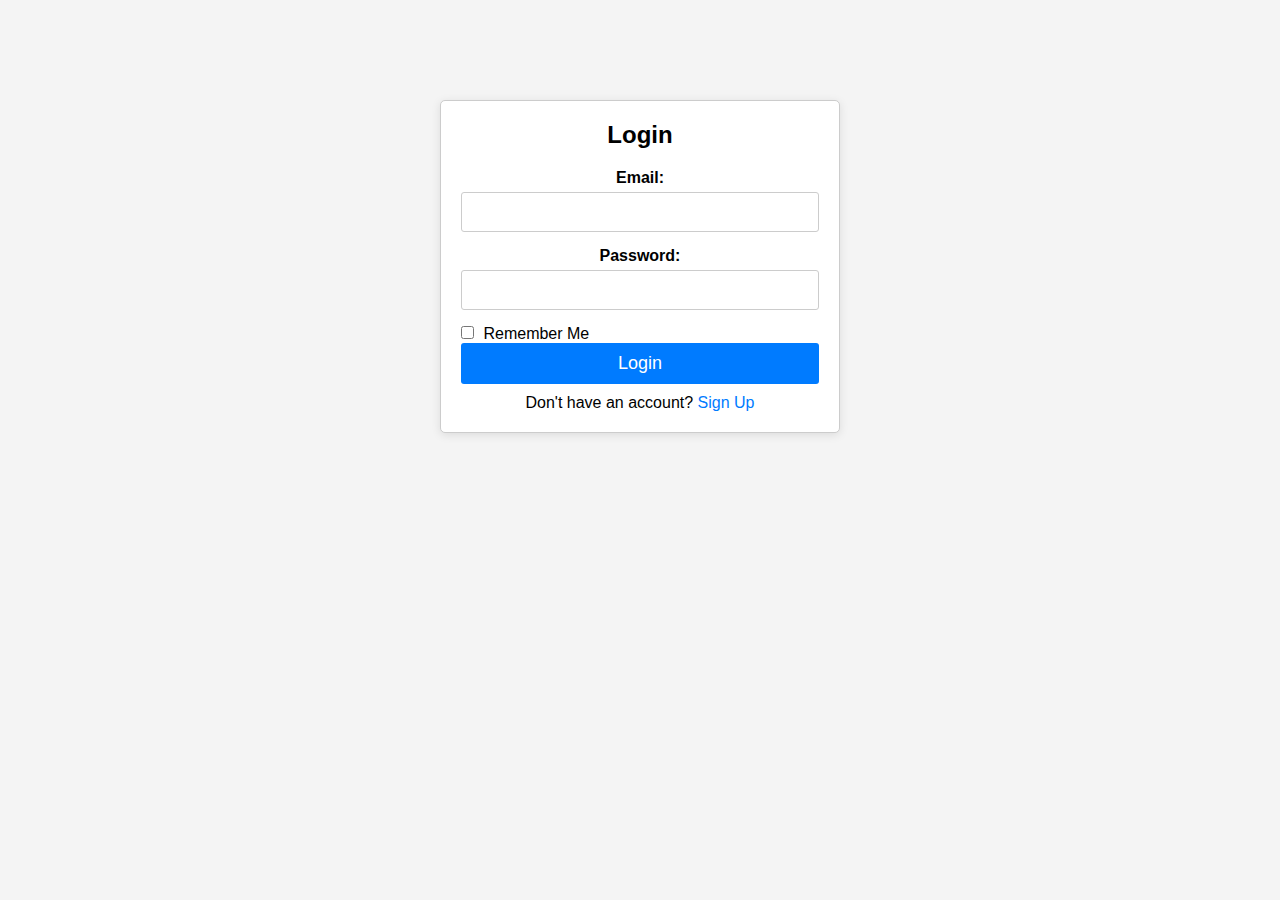
<file: E-commerce login/index.html>
<!DOCTYPE html>
<html lang="en">
<head>
    <meta charset="UTF-8">
    <meta name="viewport" content="width=device-width, initial-scale=1.0">
    <link rel="stylesheet" href="style.css">
    <title>Login | Your E-commerce Store</title>
</head>
<body>
    <div class="login-container">
        <form class="login-form">
            <h1>Login</h1>
            <div class="input-group">
                <label for="email">Email:</label>
                <input type="email" id="email" name="email" required>
            </div>
            <div class="input-group">
                <label for="password">Password:</label>
                <input type="password" id="password" name="password" required>
            </div>
            <div class="checkbox-group">
                <input type="checkbox" id="remember" name="remember">
                <label for="remember">Remember Me</label>
            </div>
            <button type="submit">Login</button>
        </form>
        <div class="signup-link">
            <p>Don't have an account? <a href="signup.html">Sign Up</a></p>
        </div>
    </div>
</body>
</html>
</file>
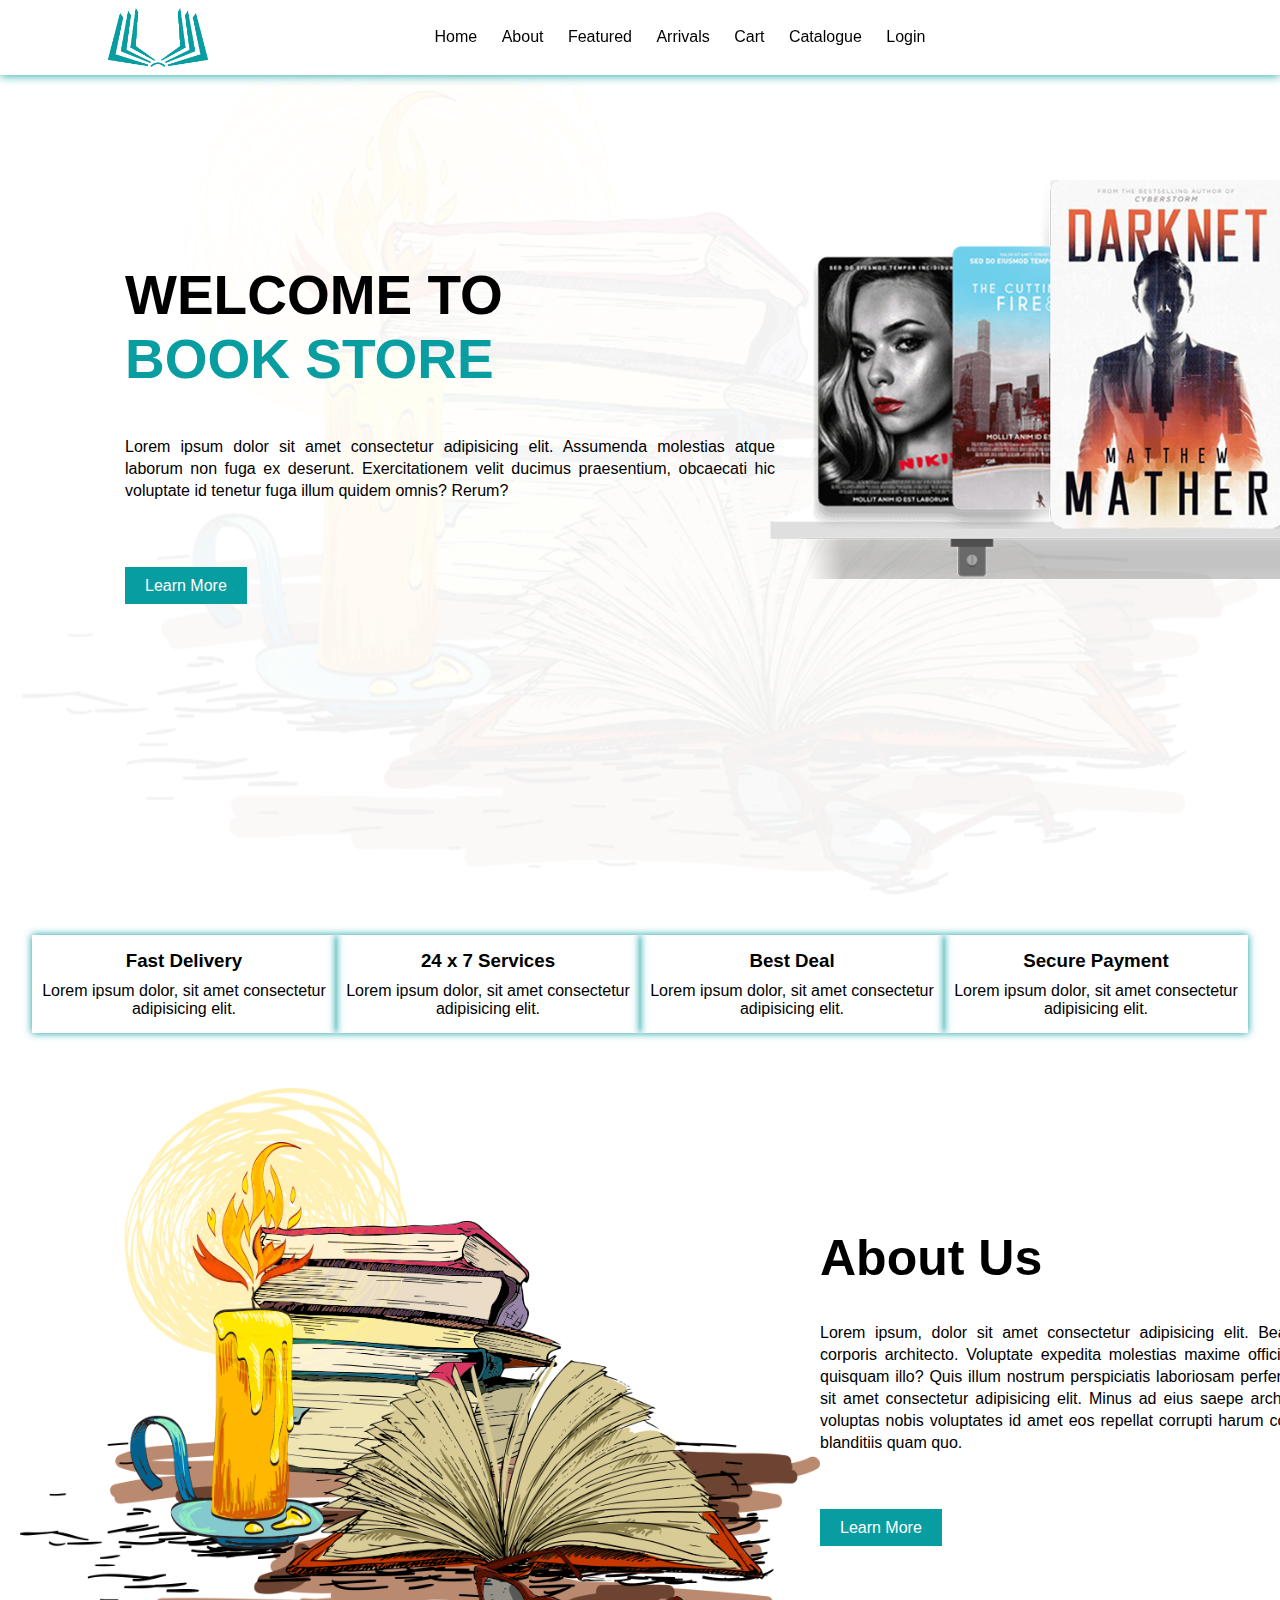
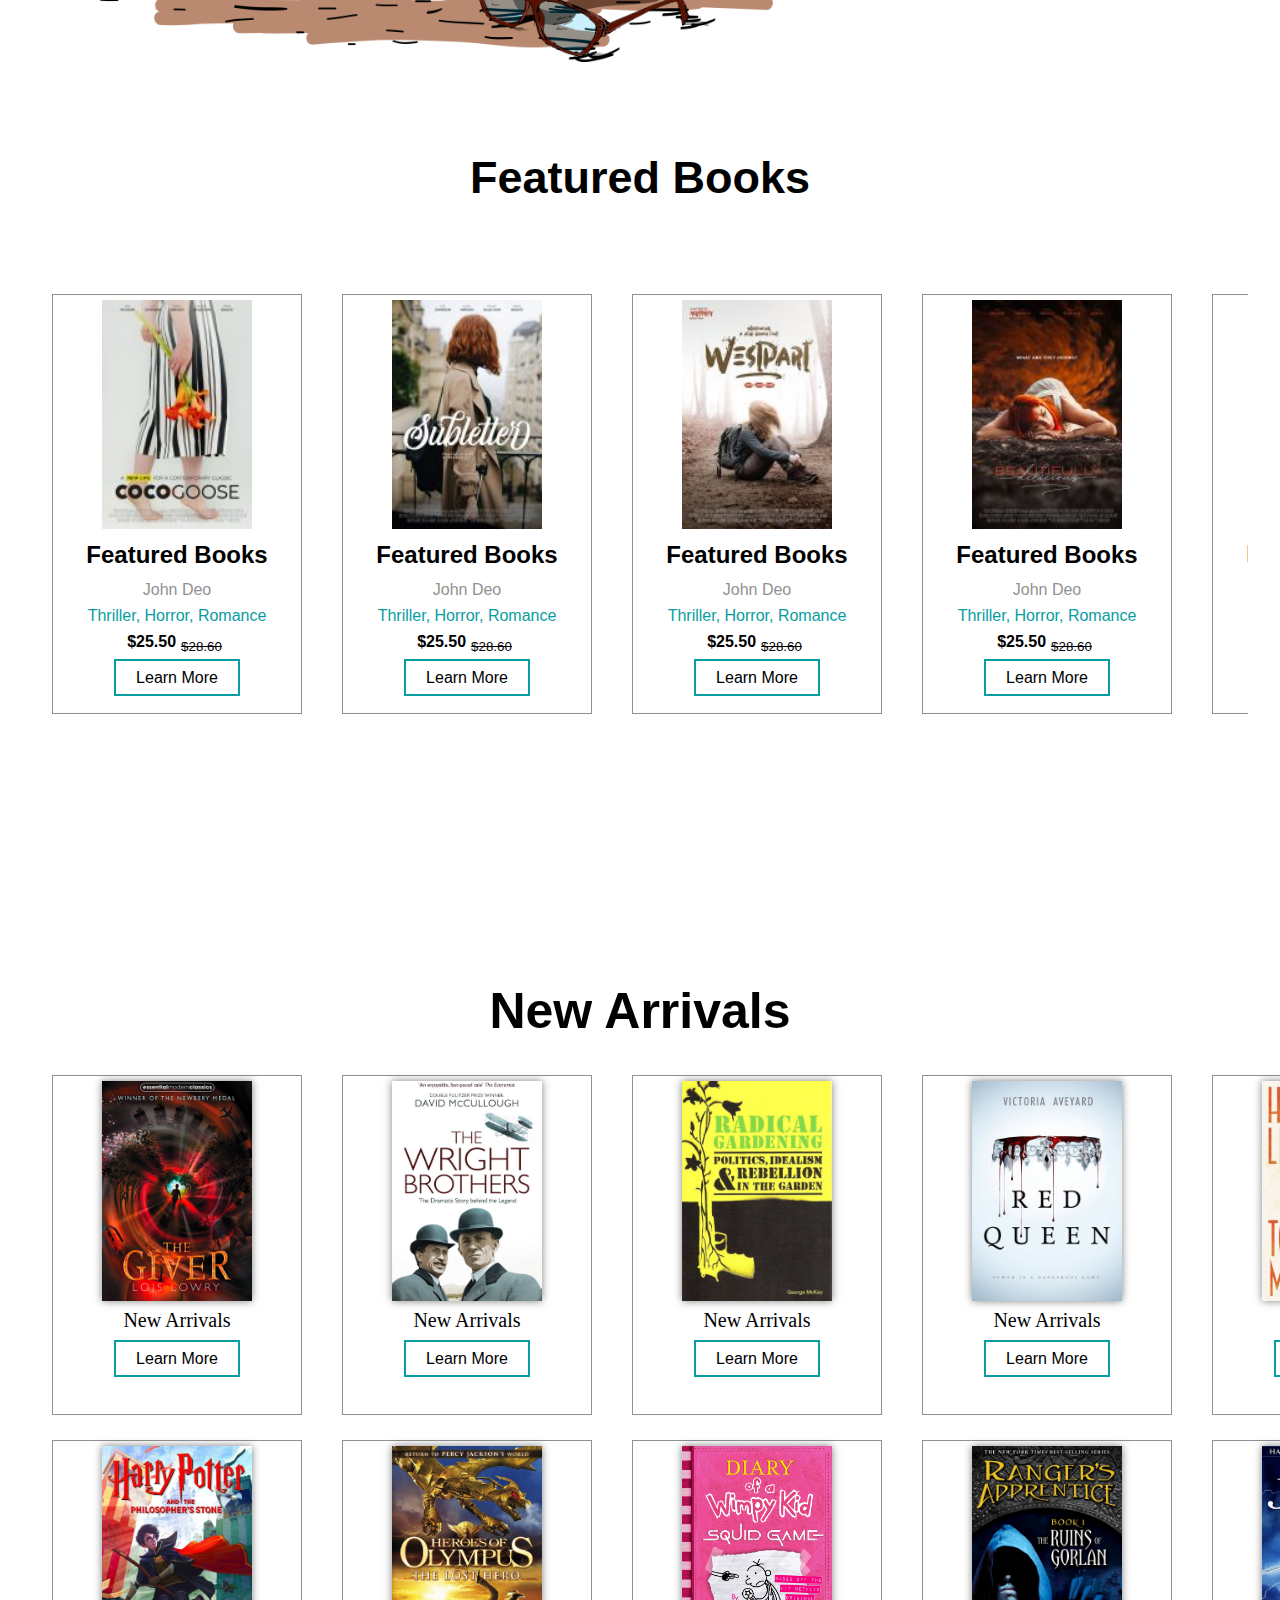
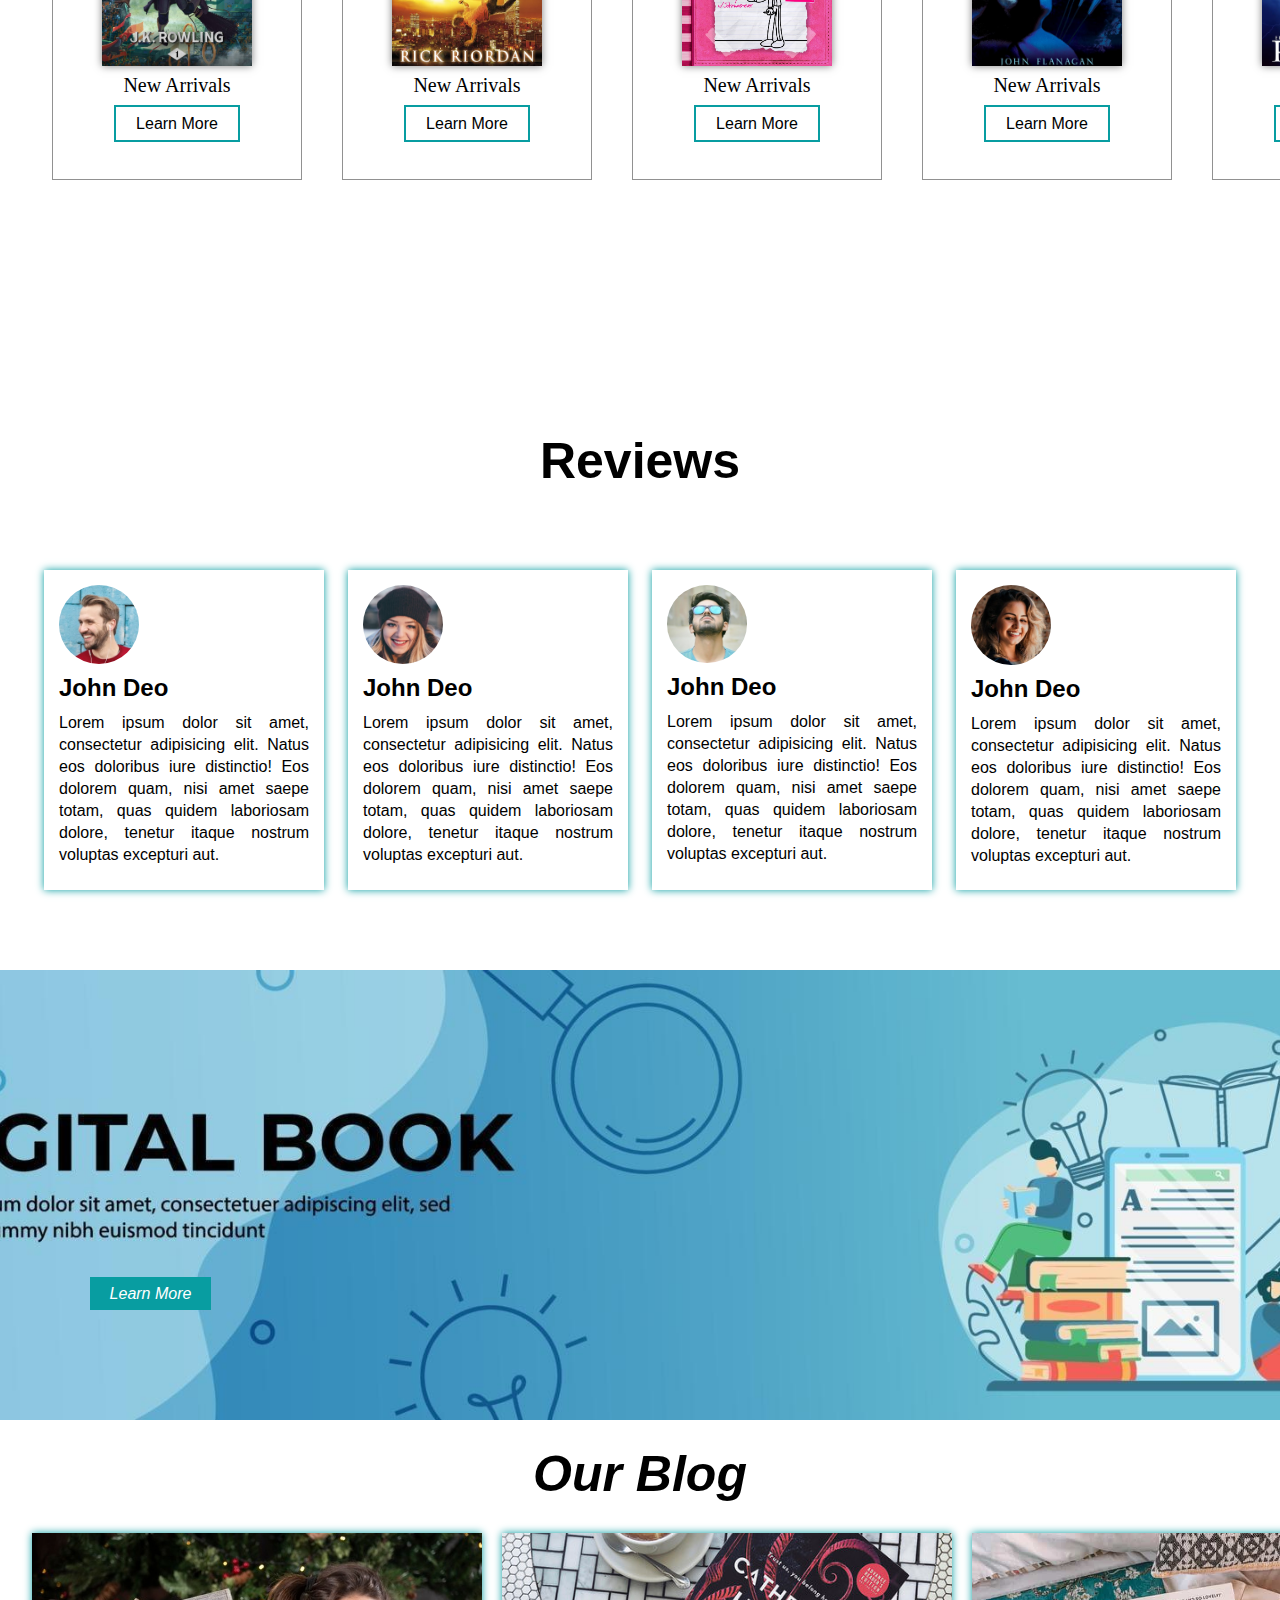
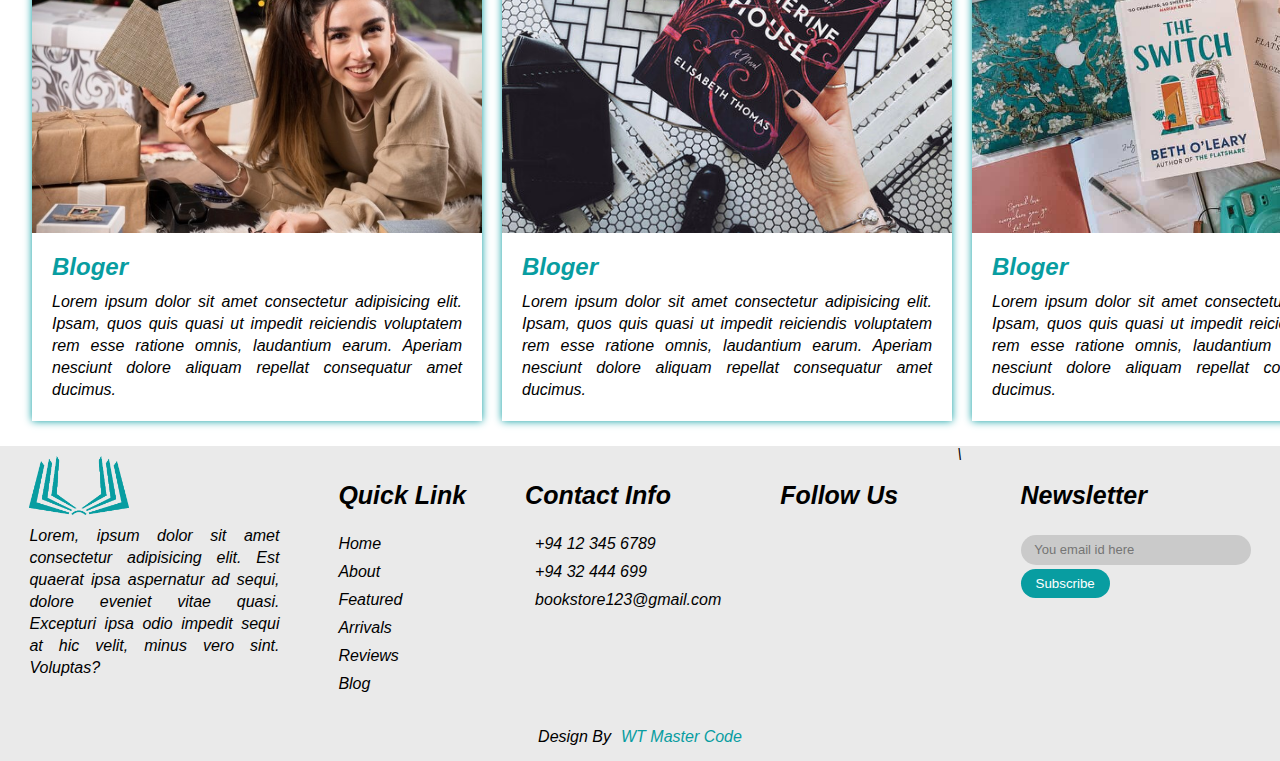
<file: home.html>
<html lang="en"><head>
    <meta charset="UTF-8">
    <meta http-equiv="X-UA-Compatible" content="IE=edge">
    <meta name="viewport" content="width=device-width, initial-scale=1.0">
    <title>Book Store Website</title>
    <link rel="stylesheet" href="home.css">
    <link rel="stylesheet" href="https://cdnjs.cloudflare.com/ajax/libs/font-awesome/6.1.1/css/all.min.css" integrity="sha512-KfkfwYDsLkIlwQp6LFnl8zNdLGxu9YAA1QvwINks4PhcElQSvqcyVLLD9aMhXd13uQjoXtEKNosOWaZqXgel0g==" crossorigin="anonymous" referrerpolicy="no-referrer">
<body>
    
    <section>

        <nav>

            <div class="logo">
                <img src="image/logo.png">
            </div>

            <ul>
                <li><a href="#Home">Home</a></li>
                <li><a href="#About">About</a></li>
                <li><a href="#Featured">Featured</a></li>
                <li><a href="#arrival" >Arrivals</a></li>
                <li><a href="./Cart Page/index.html">Cart</a></li>
                <li><a href="./catalaouge page/index.html">Catalogue</a></li>
                <li><a href="./E-commerce login/index.html">Login</a></li>
            </ul>

            <div class="social_icon">
                <i class="fa-solid fa-magnifying-glass"></i>
                <i class="fa-solid fa-heart"></i>
            </div>

        </nav>

        <div class="main">

            <div class="main_tag">
                <h1>WELCOME TO<br><span>BOOK STORE</span></h1>

                <p>
                    Lorem ipsum dolor sit amet consectetur adipisicing elit. Assumenda molestias atque laborum 
                    non fuga ex deserunt. Exercitationem velit ducimus praesentium, obcaecati hic voluptate id 
                    tenetur fuga illum quidem omnis? Rerum?
                </p>
                <a href="#" class="main_btn">Learn More</a>

            </div>

            <div class="main_img">
                <img src="image/table.png">
            </div>

        </div>

    </section>




    <!--Services-->

    <div class="services">

        <div class="services_box">

            <div class="services_card">
                <i class="fa-solid fa-truck-fast"></i>
                <h3>Fast Delivery</h3>
                <p>
                    Lorem ipsum dolor, sit amet consectetur adipisicing elit. 
                </p>
            </div>

            <div class="services_card">
                <i class="fa-solid fa-headset"></i>
                <h3>24 x 7 Services</h3>
                <p>
                    Lorem ipsum dolor, sit amet consectetur adipisicing elit. 
                </p>
            </div>

            <div class="services_card">
                <i class="fa-solid fa-tag"></i>
                <h3>Best Deal</h3>
                <p>
                    Lorem ipsum dolor, sit amet consectetur adipisicing elit. 
                </p>
            </div>

            <div class="services_card">
                <i class="fa-solid fa-lock"></i>
                <h3>Secure Payment</h3>
                <p>
                    Lorem ipsum dolor, sit amet consectetur adipisicing elit. 
                </p>
            </div>

        </div>

    </div>




    <!--About-->

    <div class="about" id="About">

        <div class="about_image">
            <img src="image/about.png">
        </div>
        <div class="about_tag">
            <h1>About Us</h1>
            <p>
                Lorem ipsum, dolor sit amet consectetur adipisicing elit. Beatae cumque atque dolor corporis 
                architecto. Voluptate expedita molestias maxime officia natus consectetur dolor quisquam illo? 
                Quis illum nostrum perspiciatis laboriosam perferendis? Lorem ipsum dolor sit amet consectetur 
                adipisicing elit. Minus ad eius saepe architecto aperiam laboriosam voluptas nobis voluptates 
                id amet eos repellat corrupti harum consectetur, dolorum dolore blanditiis quam quo.
            </p>
            <a href="#" class="about_btn">Learn More</a>
        </div>

    </div>





    <!--Books-->

    <div class="featured_boks">

        <h1>Featured Books</h1>

        <div class="featured_book_box">

            <div class="featured_book_card">

                <div class="featurde_book_img">
                    <img src="image/book_1.jpg">
                </div>

                <div class="featurde_book_tag">
                    <h2>Featured Books</h2>
                    <p class="writer">John Deo</p>
                    <div class="categories">Thriller, Horror, Romance</div>
                    <p class="book_price">$25.50<sub><del>$28.60</del></sub></p>
                    <a href="#" class="f_btn">Learn More</a>
                </div>               

            </div>

            <div class="featured_book_card">

                <div class="featurde_book_img">
                    <img src="image/book_2.jpg">
                </div>

                <div class="featurde_book_tag">
                    <h2>Featured Books</h2>
                    <p class="writer">John Deo</p>
                    <div class="categories">Thriller, Horror, Romance</div>
                    <p class="book_price">$25.50<sub><del>$28.60</del></sub></p>
                    <a href="#" class="f_btn">Learn More</a>
                </div>               

            </div>

            <div class="featured_book_card">

                <div class="featurde_book_img">
                    <img src="image/book_3.jpg">
                </div>

                <div class="featurde_book_tag">
                    <h2>Featured Books</h2>
                    <p class="writer">John Deo</p>
                    <div class="categories">Thriller, Horror, Romance</div>
                    <p class="book_price">$25.50<sub><del>$28.60</del></sub></p>
                    <a href="#" class="f_btn">Learn More</a>
                </div>               

            </div>

            <div class="featured_book_card">

                <div class="featurde_book_img">
                    <img src="image/book_4.jpg">
                </div>

                <div class="featurde_book_tag">
                    <h2>Featured Books</h2>
                    <p class="writer">John Deo</p>
                    <div class="categories">Thriller, Horror, Romance</div>
                    <p class="book_price">$25.50<sub><del>$28.60</del></sub></p>
                    <a href="#" class="f_btn">Learn More</a>
                </div>               

            </div>

            <div class="featured_book_card">

                <div class="featurde_book_img">
                    <img src="image/book_5.jpg">
                </div>

                <div class="featurde_book_tag">
                    <h2>Featured Books</h2>
                    <p class="writer">John Deo</p>
                    <div class="categories">Thriller, Horror, Romance</div>
                    <p class="book_price">$25.50<sub><del>$28.60</del></sub></p>
                    <a href="#" class="f_btn">Learn More</a>
                </div>               

            </div>
            
            <div class="featured_book_card">

                <div class="featurde_book_img">
                    <img src="image/book_6.jpg">
                </div>

                <div class="featurde_book_tag">
                    <h2>Featured Books</h2>
                    <p class="writer">John Deo</p>
                    <div class="categories">Thriller, Horror, Romance</div>
                    <p class="book_price">$25.50<sub><del>$28.60</del></sub></p>
                    <a href="#" class="f_btn">Learn More</a>
                </div>               

            </div>

            <div class="featured_book_card">

                <div class="featurde_book_img">
                    <img src="image/book_7.png">
                </div>

                <div class="featurde_book_tag">
                    <h2>Featured Books</h2>
                    <p class="writer">John Deo</p>
                    <div class="categories">Thriller, Horror, Romance</div>
                    <p class="book_price">$25.50<sub><del>$28.60</del></sub></p>
                    <a href="#" class="f_btn">Learn More</a>
                </div>               

            </div>

            <div class="featured_book_card">

                <div class="featurde_book_img">
                    <img src="image/book_8.png">
                </div>

                <div class="featurde_book_tag">
                    <h2>Featured Books</h2>
                    <p class="writer">John Deo</p>
                    <div class="categories">Thriller, Horror, Romance</div>
                    <p class="book_price">$25.50<sub><del>$28.60</del></sub></p>
                    <a href="#" class="f_btn">Learn More</a>
                </div>               

            </div>

            <div class="featured_book_card">

                <div class="featurde_book_img">
                    <img src="image/book_9.jpg">
                </div>

                <div class="featurde_book_tag">
                    <h2>Featured Books</h2>
                    <p class="writer">John Deo</p>
                    <div class="categories">Thriller, Horror, Romance</div>
                    <p class="book_price">$25.50<sub><del>$28.60</del></sub></p>
                    <a href="#" class="f_btn">Learn More</a>
                </div>               

            </div>

            <div class="featured_book_card">

                <div class="featurde_book_img">
                    <img src="image/book_10.png">
                </div>

                <div class="featurde_book_tag">
                    <h2>Featured Books</h2>
                    <p class="writer">John Deo</p>
                    <div class="categories">Thriller, Horror, Romance</div>
                    <p class="book_price">$25.50<sub><del>$28.60</del></sub></p>
                    <a href="#" class="f_btn">Learn More</a>
                </div>               

            </div>

            <div class="featured_book_card">

                <div class="featurde_book_img">
                    <img src="image/book_11.jpg">
                </div>

                <div class="featurde_book_tag">
                    <h2>Featured Books</h2>
                    <p class="writer">John Deo</p>
                    <div class="categories">Thriller, Horror, Romance</div>
                    <p class="book_price">$25.50<sub><del>$28.60</del></sub></p>
                    <a href="#" class="f_btn">Learn More</a>
                </div>               

            </div>

            <div class="featured_book_card">

                <div class="featurde_book_img">
                    <img src="image/book_12.png">
                </div>

                <div class="featurde_book_tag">
                    <h2>Featured Books</h2>
                    <p class="writer">John Deo</p>
                    <div class="categories">Thriller, Horror, Romance</div>
                    <p class="book_price">$25.50<sub><del>$28.60</del></sub></p>
                    <a href="#" class="f_btn">Learn More</a>
                </div>               

            </div>

            <div class="featured_book_card">

                <div class="featurde_book_img">
                    <img src="image/book_13.png">
                </div>

                <div class="featurde_book_tag">
                    <h2>Featured Books</h2>
                    <p class="writer">John Deo</p>
                    <div class="categories">Thriller, Horror, Romance</div>
                    <p class="book_price">$25.50<sub><del>$28.60</del></sub></p>
                    <a href="#" class="f_btn">Learn More</a>
                </div>               

            </div>

            <div class="featured_book_card">

                <div class="featurde_book_img">
                    <img src="image/book_14.png">
                </div>

                <div class="featurde_book_tag">
                    <h2>Featured Books</h2>
                    <p class="writer">John Deo</p>
                    <div class="categories">Thriller, Horror, Romance</div>
                    <p class="book_price">$25.50<sub><del>$28.60</del></sub></p>
                    <a href="#" class="f_btn">Learn More</a>
                </div>               

            </div>

            <div class="featured_book_card">

                <div class="featurde_book_img">
                    <img src="image/book_15.png">
                </div>

                <div class="featurde_book_tag">
                    <h2>Featured Books</h2>
                    <p class="writer">John Deo</p>
                    <div class="categories">Thriller, Horror, Romance</div>
                    <p class="book_price">$25.50<sub><del>$28.60</del></sub></p>
                    <a href="#" class="f_btn">Learn More</a>
                </div>               

            </div>

            

        </div>

    </div>



    
    <!--Arrivals-->

    <div class="arrivals" id="arrival">
        <h1>New Arrivals</h1>

        <div class="arrivals_box">

            <div class="arrivals_card">
                <div class="arrivals_image">
                    <img src="image/arrival_1.jpg">
                </div>
                <div class="arrivals_tag">
                    <p>New Arrivals</p>
                    <div class="arrivals_icon">
                        <i class="fa-solid fa-star"></i>
                        <i class="fa-solid fa-star"></i>
                        <i class="fa-solid fa-star"></i>
                        <i class="fa-solid fa-star"></i>
                        <i class="fa-solid fa-star-half-stroke"></i>
                    </div>
                    <a href="#" class="arrivals_btn">Learn More</a>
                </div>
            </div>

            <div class="arrivals_card">
                <div class="arrivals_image">
                    <img src="image/arrival_2.jpg">
                </div>
                <div class="arrivals_tag">
                    <p>New Arrivals</p>
                    <div class="arrivals_icon">
                        <i class="fa-solid fa-star"></i>
                        <i class="fa-solid fa-star"></i>
                        <i class="fa-solid fa-star"></i>
                        <i class="fa-solid fa-star"></i>
                        <i class="fa-solid fa-star-half-stroke"></i>
                    </div>
                    <a href="#" class="arrivals_btn">Learn More</a>
                </div>
            </div>

            <div class="arrivals_card">
                <div class="arrivals_image">
                    <img src="image/arrival_3.jpg">
                </div>
                <div class="arrivals_tag">
                    <p>New Arrivals</p>
                    <div class="arrivals_icon">
                        <i class="fa-solid fa-star"></i>
                        <i class="fa-solid fa-star"></i>
                        <i class="fa-solid fa-star"></i>
                        <i class="fa-solid fa-star"></i>
                        <i class="fa-solid fa-star-half-stroke"></i>
                    </div>
                    <a href="#" class="arrivals_btn">Learn More</a>
                </div>
            </div>

            <div class="arrivals_card">
                <div class="arrivals_image">
                    <img src="image/arrival_4.jpg">
                </div>
                <div class="arrivals_tag">
                    <p>New Arrivals</p>
                    <div class="arrivals_icon">
                        <i class="fa-solid fa-star"></i>
                        <i class="fa-solid fa-star"></i>
                        <i class="fa-solid fa-star"></i>
                        <i class="fa-solid fa-star"></i>
                        <i class="fa-solid fa-star-half-stroke"></i>
                    </div>
                    <a href="#" class="arrivals_btn">Learn More</a>
                </div>
            </div>

            <div class="arrivals_card">
                <div class="arrivals_image">
                    <img src="image/arrival_5.jpg">
                </div>
                <div class="arrivals_tag">
                    <p>New Arrivals</p>
                    <div class="arrivals_icon">
                        <i class="fa-solid fa-star"></i>
                        <i class="fa-solid fa-star"></i>
                        <i class="fa-solid fa-star"></i>
                        <i class="fa-solid fa-star"></i>
                        <i class="fa-solid fa-star-half-stroke"></i>
                    </div>
                    <a href="#" class="arrivals_btn">Learn More</a>
                </div>
            </div>

            <div class="arrivals_card">
                <div class="arrivals_image">
                    <img src="image/arrival_6.jpg">
                </div>
                <div class="arrivals_tag">
                    <p>New Arrivals</p>
                    <div class="arrivals_icon">
                        <i class="fa-solid fa-star"></i>
                        <i class="fa-solid fa-star"></i>
                        <i class="fa-solid fa-star"></i>
                        <i class="fa-solid fa-star"></i>
                        <i class="fa-solid fa-star-half-stroke"></i>
                    </div>
                    <a href="#" class="arrivals_btn">Learn More</a>
                </div>
            </div>

            <div class="arrivals_card">
                <div class="arrivals_image">
                    <img src="image/arrival_7.jpg">
                </div>
                <div class="arrivals_tag">
                    <p>New Arrivals</p>
                    <div class="arrivals_icon">
                        <i class="fa-solid fa-star"></i>
                        <i class="fa-solid fa-star"></i>
                        <i class="fa-solid fa-star"></i>
                        <i class="fa-solid fa-star"></i>
                        <i class="fa-solid fa-star-half-stroke"></i>
                    </div>
                    <a href="#" class="arrivals_btn">Learn More</a>
                </div>
            </div>

            <div class="arrivals_card">
                <div class="arrivals_image">
                    <img src="image/arrival_8.webp">
                </div>
                <div class="arrivals_tag">
                    <p>New Arrivals</p>
                    <div class="arrivals_icon">
                        <i class="fa-solid fa-star"></i>
                        <i class="fa-solid fa-star"></i>
                        <i class="fa-solid fa-star"></i>
                        <i class="fa-solid fa-star"></i>
                        <i class="fa-solid fa-star-half-stroke"></i>
                    </div>
                    <a href="#" class="arrivals_btn">Learn More</a>
                </div>
            </div>

            <div class="arrivals_card">
                <div class="arrivals_image">
                    <img src="image/arrival_9.jpg">
                </div>
                <div class="arrivals_tag">
                    <p>New Arrivals</p>
                    <div class="arrivals_icon">
                        <i class="fa-solid fa-star"></i>
                        <i class="fa-solid fa-star"></i>
                        <i class="fa-solid fa-star"></i>
                        <i class="fa-solid fa-star"></i>
                        <i class="fa-solid fa-star-half-stroke"></i>
                    </div>
                    <a href="#" class="arrivals_btn">Learn More</a>
                </div>
            </div>

            <div class="arrivals_card">
                <div class="arrivals_image">
                    <img src="image/arrival_10.jpg">
                </div>
                <div class="arrivals_tag">
                    <p>New Arrivals</p>
                    <div class="arrivals_icon">
                        <i class="fa-solid fa-star"></i>
                        <i class="fa-solid fa-star"></i>
                        <i class="fa-solid fa-star"></i>
                        <i class="fa-solid fa-star"></i>
                        <i class="fa-solid fa-star-half-stroke"></i>
                    </div>
                    <a href="#" class="arrivals_btn">Learn More</a>
                </div>
            </div>

        </div>

    </div>





    <!--reviews-->

    <div class="reviews">
        <h1>Reviews</h1>

        <div class="review_box">

            <div class="review_card">
                <i class="fa-solid fa-quote-right"></i>
                <div class="card_top">
                    <img src="image/review_1.png">
                </div>
                <div class="card">
                    <h2>John Deo</h2>
                    <p>Lorem ipsum dolor sit amet, consectetur adipisicing elit. Natus eos doloribus iure 
                        distinctio! Eos dolorem quam, nisi amet saepe totam, quas quidem laboriosam dolore, 
                        tenetur itaque nostrum voluptas excepturi aut.
                    </p>
                    <div class="review_icon">
                        <i class="fa-solid fa-star"></i>
                        <i class="fa-solid fa-star"></i>
                        <i class="fa-solid fa-star"></i>
                        <i class="fa-solid fa-star"></i>
                        <i class="fa-solid fa-star-half-stroke"></i>
                    </div>
                </div>
            </div>

            <div class="review_card">
                <i class="fa-solid fa-quote-right"></i>
                <div class="card_top">
                    <img src="image/review_2.png">
                </div>
                <div class="card">
                    <h2>John Deo</h2>
                    <p>Lorem ipsum dolor sit amet, consectetur adipisicing elit. Natus eos doloribus iure 
                        distinctio! Eos dolorem quam, nisi amet saepe totam, quas quidem laboriosam dolore, 
                        tenetur itaque nostrum voluptas excepturi aut.
                    </p>
                    <div class="review_icon">
                        <i class="fa-solid fa-star"></i>
                        <i class="fa-solid fa-star"></i>
                        <i class="fa-solid fa-star"></i>
                        <i class="fa-solid fa-star"></i>
                        <i class="fa-solid fa-star-half-stroke"></i>
                    </div>
                </div>
            </div>

            <div class="review_card">
                <i class="fa-solid fa-quote-right"></i>
                <div class="card_top">
                    <img src="image/review_3.png">
                </div>
                <div class="card">
                    <h2>John Deo</h2>
                    <p>Lorem ipsum dolor sit amet, consectetur adipisicing elit. Natus eos doloribus iure 
                        distinctio! Eos dolorem quam, nisi amet saepe totam, quas quidem laboriosam dolore, 
                        tenetur itaque nostrum voluptas excepturi aut.
                    </p>
                    <div class="review_icon">
                        <i class="fa-solid fa-star"></i>
                        <i class="fa-solid fa-star"></i>
                        <i class="fa-solid fa-star"></i>
                        <i class="fa-solid fa-star"></i>
                        <i class="fa-solid fa-star-half-stroke"></i>
                    </div>
                </div>
            </div>

            <div class="review_card">
                <i class="fa-solid fa-quote-right"></i>
                <div class="card_top">
                    <img src="image/review_4.png">
                </div>
                <div class="card">
                    <h2>John Deo</h2>
                    <p>Lorem ipsum dolor sit amet, consectetur adipisicing elit. Natus eos doloribus iure 
                        distinctio! Eos dolorem quam, nisi amet saepe totam, quas quidem laboriosam dolore, 
                        tenetur itaque nostrum voluptas excepturi aut.
                    </p>
                    <div class="review_icon">
                        <i class="fa-solid fa-star"></i>
                        <a href="https://instagram.com/mohd.kaif__02?igshid=OGQ5ZDc2ODk2ZA==" target="_blank"><i class="fa-solid fa-star" href="https://instagram.com/mohd.kaif__02?igshid=OGQ5ZDc2ODk2ZA=="></a>
                        <i class="fa-solid fa-star"></i>
                        <i class="fa-solid fa-star"></i>
                        <i class="fa-solid fa-star-half-stroke"></i>
                    </div>
                </div>
            </div>

        </div>

    </div>



    <!--Banner-->

    <div class="banner">
        <a href="#" class="banner_btn">Learn More</a>
    </div>





    <!--Blog-->
    
    <div class="blog">
        <h1>Our Blog</h1>
        <div class="blog_box">

            <div class="blog_card">
                <div class="blog_img">
                    <img src="image/blog_1.jpg">
                </div>
                <div class="blog_tag">
                    <h2>Bloger</h2>
                    <p>
                        Lorem ipsum dolor sit amet consectetur adipisicing elit. Ipsam, quos quis quasi ut 
                        impedit reiciendis voluptatem rem esse ratione omnis, laudantium earum. Aperiam 
                        nesciunt dolore aliquam repellat consequatur amet ducimus.
                    </p>
                    <div class="blog_icon">
                        <i class="fa-solid fa-calendar-days"></i>
                        <i class="fa-solid fa-heart"></i>
                    </div>
                </div>
            </div>

            <div class="blog_card">
                <div class="blog_img">
                    <img src="image/blog_2.jpg">
                </div>
                <div class="blog_tag">
                    <h2>Bloger</h2>
                    <p>
                        Lorem ipsum dolor sit amet consectetur adipisicing elit. Ipsam, quos quis quasi ut 
                        impedit reiciendis voluptatem rem esse ratione omnis, laudantium earum. Aperiam 
                        nesciunt dolore aliquam repellat consequatur amet ducimus.
                    </p>
                    <div class="blog_icon">
                        <i class="fa-solid fa-calendar-days"></i>
                        <i class="fa-solid fa-heart"></i>
                    </div>
                </div>
            </div>

            <div class="blog_card">
                <div class="blog_img">
                    <img src="image/blog_3.jpg">
                </div>
                <div class="blog_tag">
                    <h2>Bloger</h2>
                    <p>
                        Lorem ipsum dolor sit amet consectetur adipisicing elit. Ipsam, quos quis quasi ut 
                        impedit reiciendis voluptatem rem esse ratione omnis, laudantium earum. Aperiam 
                        nesciunt dolore aliquam repellat consequatur amet ducimus.
                    </p>
                    <div class="blog_icon">
                        <i class="fa-solid fa-calendar-days"></i>
                        <i class="fa-solid fa-heart"></i>
                    </div>
                </div>
            </div>

        </div>
    </div>





    <!--Footer-->

    <footer>
        <div class="footer_main">

            <div class="tag">
                <img src="image/logo.png">
                <p>
                    Lorem, ipsum dolor sit amet consectetur adipisicing elit. Est quaerat ipsa aspernatur ad 
                    sequi, dolore eveniet vitae quasi. Excepturi ipsa odio impedit sequi at hic velit, minus 
                    vero sint. Voluptas?
                </p>

            </div>

            <div class="tag">
                <h1>Quick Link</h1>
                <a href="#">Home</a>
                <a href="#">About</a>
                <a href="#">Featured</a>
                <a href="#">Arrivals</a>
                <a href="#">Reviews</a>
                <a href="#">Blog</a>
                
            </div>

            <div class="tag">
                <h1>Contact Info</h1>
                <a href="#"><i class="fa-solid fa-phone"></i>+94 12 345 6789</a>
                <a href="#"><i class="fa-solid fa-phone"></i>+94 32 444 699</a>
                <a href="#"><i class="fa-solid fa-envelope"></i>bookstore123@gmail.com</a>
                
            </div>

            <div class="tag">
                <h1>Follow Us</h1>
                <div class="social_link">
                   <a href=""><i class="fa-brands fa-facebook-f"></i></a> 
                    <a href="https://instagram.com/mohd.kaif__02?igshid=OGQ5ZDc2ODk2ZA=="><i class="fa-brands fa-instagram"></i></a>
                    <i class="fa-brands fa-twitter"></i>
                    <i class="fa-brands fa-linkedin-in"></i>
                </div>
                
            </div>\


            <div class="tag">
                <h1>Newsletter</h1>
                <div class="search_bar">
                    <input type="text" placeholder="You email id here">
                    <button type="submit">Subscribe</button>
                </div>                
            </div>            
            
        </div>

        <p class="end">Design By<span><i class="fa-solid fa-face-grin"></i> WT Master Code</span></p>

    </footer>
</body></html>
</file>
<file: home.css>
*{
    margin: 0;
    padding: 0;
    box-sizing: border-box;
    font-family: sans-serif;
}

section{
    width: 100%;
    height: 100vh;
    background-image: url(image/bg.png);
    background-size: cover;
    background-position: center;
}

section nav{
    width: 100%;
    display: flex;
    align-items: center;
    justify-content: space-around;
    box-shadow: 0 0 10px #089da1;
    background: #fff;
    position: fixed;
    left: 0;
    z-index: 100;
}

section nav .logo img{
    width: 100px;
    cursor: pointer;
    margin: 8px 0;
}

section nav ul{
    list-style: none;
}

section nav li{
    display: inline-block;
    padding: 0 10px;
}

section nav li a{
    text-decoration: none;
    color: #000;
}

section nav li a:hover{
    color: #089da1;
}

section nav .social_icon i{
    margin: 0 5px;
    font-size: 18px;
}

section nav .social_icon i:hover{
    color: #089da1;
    cursor: pointer;
}

section .main{
    display: flex;
    align-items: center;
    justify-content: space-around;
    position: relative;
    top: 10%;
}

section .main h1{
    position: relative;
    font-size: 55px;
    top: 80px;
    left: 25px;
}

section .main h1 span{
    color: #089da1;
}

section .main p{
    width: 650px;
    text-align: justify;
    line-height: 22px;
    position: relative;
    top: 125px;
    left: 25px;
}

section .main .main_tag .main_btn{
    background: #089da1;
    padding: 10px 20px;
    position: relative;
    top: 200px;
    left: 25px;
    color: #fff;
    text-decoration: none;
}
/* MINE */
.main_tag{
        margin-left: 100px;
        
}
.main_img{
    width: 550px;
}
/* END */
section .main .main_img img{
    width: 780px;
    position: relative;
    top: 90px;
    left: 20px;
}




/*services*/

.services{
    width: 100%;
    height: auto;
    margin: 35px 0;
}

.services .services_box{
    width: 95%;
    margin: 0 auto;
    display: flex;
    align-items: center;
    justify-content: space-around;
}

.services .services_box .services_card{
    text-align: center;
    width: 310px;
    height: auto;
    box-shadow: 0 0 8px #089da1;
    padding: 15px 10px;
}

.services .services_box .services_card i{
    color: #089da1;
    font-size: 45px;
    margin-bottom: 15px;
    cursor: pointer;
}

.services .services_box .services_card h3{
    margin-bottom: 10px;
}


                                                                                             

/*about*/

.about{
    width: 100%;
    height: auto;
    padding: 20px;
    display: flex;
    align-items: center;
    justify-content: space-around;
}

.about .about_image img{
    width: 800px;
}

.about .about_tag h1{
    font-size: 50px;
    position: relative;
    bottom: 35px;
}

.about .about_tag p{
    line-height: 22px;
    width: 650px;
    text-align: justify;
    margin-bottom: 15px;
}

.about .about_tag .about_btn{
    padding: 10px 20px;
    background: #089da1;
    color: #fff;
    text-decoration: none;
    position: relative;
    top: 50px;
}



/*Books*/

.featured_boks{
    width: 100%;
    height: 100vh;
    padding: 70px 0;
    
}

.featured_boks h1{
    display: flex;
    align-items: center;
    justify-content: center;
    margin-bottom: 30px;
    font-size: 45px;
}

.featured_boks .featured_book_box{
    width: 95%;
    height: 60vh;
    margin: 0 auto;
    display: grid;
    grid-template-columns: 1fr 1fr 1fr 1fr 1fr 1fr 1fr 1fr 1fr 1fr 1fr 1fr 1fr 1fr 1fr;
    overflow: hidden;
    overflow-x: scroll;
}

.featured_boks .featured_book_box .featured_book_card{
    width: 250px;
    height: 420px;
    text-align: center;
    padding: 5px;
    border: 1px solid #919191;
    margin: auto 20px;
}

.featured_boks .featured_book_box .featured_book_card:hover{
    box-shadow: 0 0 5px #089da1;
}

.featured_boks .featured_book_box .featured_book_card .featurde_book_img img{
    width: 150px;
}

.featured_boks .featured_book_box .featured_book_card .featurde_book_tag h2{
    margin: 12px;
}

.featured_boks .featured_book_box .featured_book_card .featurde_book_tag .writer{
    color: #919191;
}

.featured_boks .featured_book_box .featured_book_card .featurde_book_tag .categories{
    color: #089da1;
    margin-top: 8px;
}

.featured_boks .featured_book_box .featured_book_card .featurde_book_tag .book_price{
    margin-top: 8px;
    font-weight: bold;
    margin-bottom: 15px;
}

.featured_boks .featured_book_box .featured_book_card .featurde_book_tag .book_price sub{
    font-weight: 100;
    padding: 0 5px;
}

.featured_boks .featured_book_box .featured_book_card .featurde_book_tag .f_btn{
    padding: 8px 20px;
    border: 2px solid #089da1;
    text-decoration: none;
    color: #000;
}

::-webkit-scrollbar{
    width: 10px;
    height: 5px;
}

::-webkit-scrollbar-track{
    box-shadow: inset 0 0 8px rgba(0,0,0,0.2);
}

::-webkit-scrollbar-thumb{
    background: #089da1;
    border-radius: 10px;
}




/*arrivals*/

.arrivals{
    width: 100%;
    height: 100vh;
    margin-bottom: 35px;
}

.arrivals h1{
    font-size: 50px;
    text-align: center;
    margin-bottom: 35px;
}

.arrivals .arrivals_box{
    width: 95%;
    margin: 0 auto;
    display: grid;
    grid-template-columns: 1fr 1fr 1fr 1fr 1fr;
    grid-gap: 25px 0;
}

.arrivals .arrivals_box .arrivals_card{
    width: 250px;
    height: 340px;
    text-align: center;
    padding: 5px;
    border: 1px solid #919191;
    margin: auto 20px;
}

.arrivals .arrivals_box .arrivals_card:hover{
    box-shadow: 0 0 5px #089da1;
}

.arrivals .arrivals_box .arrivals_card .arrivals_image{
    width: 150px;
    height: 220px;
    margin: 0 auto;
    cursor: pointer;
    box-shadow: 0 0 8px rgba(0,0,0,0.5);
    overflow: hidden;
}

.arrivals .arrivals_box .arrivals_card .arrivals_image img{
    width: 100%;
    height: 100%;
    object-fit: cover;
    object-position: center;
    transition: 0.3s;
}

.arrivals .arrivals_box .arrivals_card:hover .arrivals_image img{
    transform: scale(1.1);
}

.arrivals .arrivals_box .arrivals_card .arrivals_tag p{
    font-family: queen of camelot;
    font-size: 20px;
    margin: 8px 0;
}

.arrivals .arrivals_box .arrivals_card .arrivals_tag .arrivals_icon{
    color: #089da1;
    margin-bottom: 18px;
}

.arrivals .arrivals_box .arrivals_card .arrivals_tag .arrivals_btn{
    padding: 8px 20px;
    border: 2px solid #089da1;
    text-decoration: none;
    color: #000;
}




/*reviews*/

.reviews{
    width: 100%;
    height: auto;
}

.reviews h1{
    text-align: center;
    font-size: 50px;
    margin-top: 150px;
}

.reviews .review_box{
    width: 95%;
    height: 50vh;
    margin: 15px auto;
    display: flex;
    align-items: center;
    justify-content: center;
    
}

.reviews .review_box .review_card{
    width: 400px;
    height: 320px;
    box-shadow: 0 0 8px #089da1;
    padding: 15px;
    margin: 0 12px;
}

.reviews .review_box .review_card i{
    float: right;
    font-size: 120px;
    position: relative;
    bottom: 20px;
    color: #eaeaea;
}

.reviews .review_box .review_card .card_top img{
    width: 80px;
    border-radius: 50%;
    margin-bottom: 10px;
}

.reviews .review_box .review_card .card p{
    margin: 10px 0 10px 0;
    text-align: justify;
    line-height: 22px;
}

.reviews .review_box .review_card .card .review_icon i{
    font-size: 16px;
    float: left;
    margin-top: 20px;
    color: #089da1;
    padding: 0 1px;
}




/*Banner*/

.banner{
    width: 100%;
    height: 50vh;
    background-image: url(image/banner.jpg);
    background-size: cover;
    background-position: center;
}

.banner .banner_btn{
    padding: 8px 20px;
    background: #089da1;
    text-decoration: none;
    color: #fff;
    position: relative;
    top: 70%;
    left: 7%;
}




/*Blog*/

.blog{
    width: 100%;
    height: auto;
    margin: 25px 0;
}

.blog h1{
    text-align: center;
    font-size: 50px;
    margin-bottom: 30px;
}

.blog .blog_box{
    width: 95%;
    margin: 0 auto;
    display: grid;
    grid-template-columns: 1fr 1fr 1fr;
    gap: 20px;
}

.blog .blog_box .blog_card{
    margin: 0 auto;
    width: 450px;
    height: auto;
    box-shadow: 0 0 8px  #089da1;
}

.blog .blog_box .blog_card .blog_img{
    width: 450px;
    height: 300px;
    overflow: hidden;
}

.blog .blog_box .blog_card .blog_img img{
    width: 100%;
    height: 100%;
    object-fit: cover;
    object-position: center;
}

.blog .blog_box .blog_card .blog_tag{
    padding: 20px;
}

.blog .blog_box .blog_card .blog_tag h2{
    color: #089da1;
}

.blog .blog_box .blog_card .blog_tag p{
    margin-top: 10px;
    text-align: justify;
    line-height: 22px;
}

.blog .blog_box .blog_card .blog_tag .blog_icon{
    display: flex;
    align-items: center;
    justify-content: space-between;
    color: #089da1;
    cursor: pointer;
}




/*Footer*/

footer{
    width: 100%;
    background: #eaeaea;
}

footer .footer_main{
    width: 100%;
    display: flex;
    justify-content: space-around;
}

footer .footer_main .tag{
    margin: 10px 0;
}

footer .footer_main .tag img{
    width: 100px;
    margin-bottom: 10px;
}

footer .footer_main .tag p{
    width: 250px;
    line-height: 22px;
    text-align: justify;
}

footer .footer_main .tag h1{
    font-size: 25px;
    margin: 25px 0;
    color: #000;
}

footer .footer_main .tag a{
    display: block;
    color: black;
    text-decoration: none;
    margin: 10px 0;
}

footer .footer_main .tag i{
    margin-right: 10px;
}

footer .footer_main .tag .social_link i{
    margin: 0 5px;
}

footer .footer_main .tag .search_bar{
    width: 230px;
    height: 30px;
    background: rgba(202,202,202);
    border-radius: 25px;
}

footer .footer_main .tag .search_bar input{
    width: 200px;
    padding: 2px 0;
    position: relative;
    top: 17%;
    left: 6%;
    border: none;
    outline: none;
    font-size: 13px;
    background: none;
}

footer .footer_main .tag .search_bar button{
    padding: 7px 15px;
    background: #089da1;
    border: none;
    margin-top: 15px;
    border-radius: 25px;
    color: #fff;
    cursor: pointer;
}

footer .end{
    display: flex;
    align-items: center;
    justify-content: center;
    padding: 15px;
    color: #000;
}

footer .end span{
    color: #089da1;
    margin-left: 10px;
}
</file>
<file: E-commerce login/style.css>
/* Reset some default styles */
* {
    margin: 0;
    padding: 0;
    box-sizing: border-box;
}
body {
    font-family: Arial, sans-serif;
    background-color: #f4f4f4;
}
/* Style the login container */
.login-container {
    max-width: 400px;
    margin: 0 auto;
    padding: 20px;
    background-color: #fff;
    border: 1px solid #ccc;
    border-radius: 5px;
    box-shadow: 0 2px 10px rgba(0, 0, 0, 0.1);
    margin-top: 100px;
}
/* Style the login form */
.login-form {
    text-align: center;
}
.login-form h1 {
    font-size: 24px;
    margin-bottom: 20px;
}
.input-group {
    margin-bottom: 15px;
}
.input-group label {
    display: block;
    margin-bottom: 5px;
    font-weight: bold;
}
.input-group input {
    width: 100%;
    padding: 10px;
    border: 1px solid #ccc;
    border-radius: 3px;
    font-size: 16px;
}
.checkbox-group {
    text-align: left;
}
.checkbox-group input {
    margin-right: 5px;
}
button {
    width: 100%;
    padding: 10px;
    background-color: #007bff;
    color: #fff;
    border: none;
    border-radius: 3px;
    font-size: 18px;
    cursor: pointer;
}
button:hover {
    background-color: #0056b3;
}
.signup-link {
    margin-top: 10px;
    text-align: center;
}
.signup-link a {
    color: #007bff;
    text-decoration: none;
}
.signup-link a:hover {
    text-decoration: underline;
}
</file>
